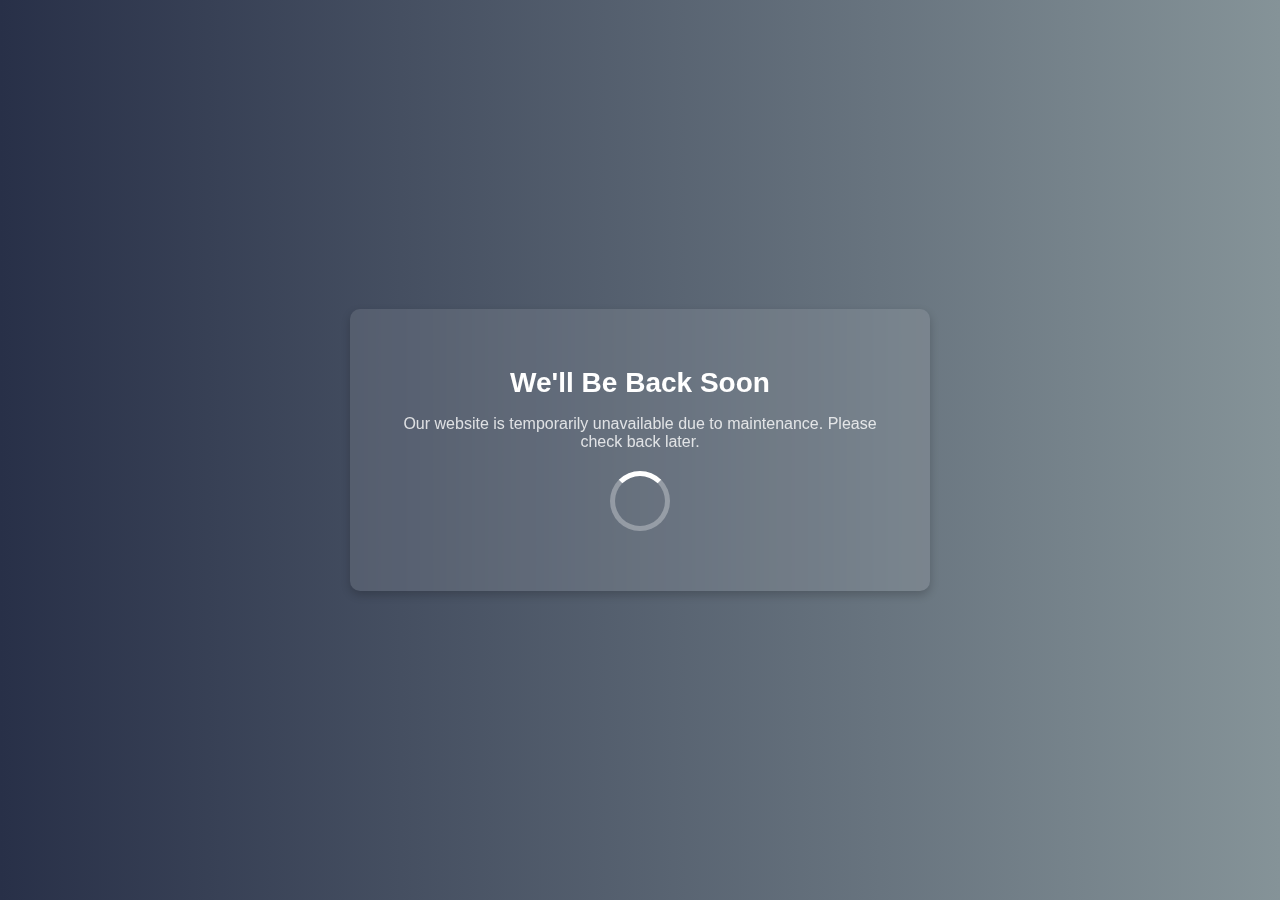
<file: Errorpage.html>
<!DOCTYPE html>
<html lang="en">
<head>
    <meta charset="UTF-8">
    <meta name="viewport" content="width=device-width, initial-scale=1.0">
    <title>We'll Be Back Soon</title>
    <style>
        body {
            font-family: "Segoe UI", Tahoma, Geneva, Verdana, sans-serif;
            display: flex;
            justify-content: center;
            align-items: center;
            height: 100vh;
            background: linear-gradient(to right, #283048, #859398);
            margin: 0;
            color: #fff;
            text-align: center;
        }
        .container {
            max-width: 500px;
            background: rgba(255, 255, 255, 0.1);
            padding: 40px;
            border-radius: 10px;
            backdrop-filter: blur(10px);
            box-shadow: 0 4px 10px rgba(0, 0, 0, 0.2);
        }
        h1 {
            font-size: 28px;
            margin-bottom: 10px;
        }
        p {
            font-size: 16px;
            opacity: 0.8;
        }
        .loader {
            width: 50px;
            height: 50px;
            border: 5px solid rgba(255, 255, 255, 0.3);
            border-top: 5px solid #fff;
            border-radius: 50%;
            animation: spin 1s linear infinite;
            margin: 20px auto;
        }
        @keyframes spin {
            0% { transform: rotate(0deg); }
            100% { transform: rotate(360deg); }
        }
    </style>
</head>
<body>
    <div class="container">
        <h1>We'll Be Back Soon</h1>
        <p>Our website is temporarily unavailable due to maintenance. Please check back later.</p>
        <div class="loader"></div>
    </div>
</body>
</html>
</file>
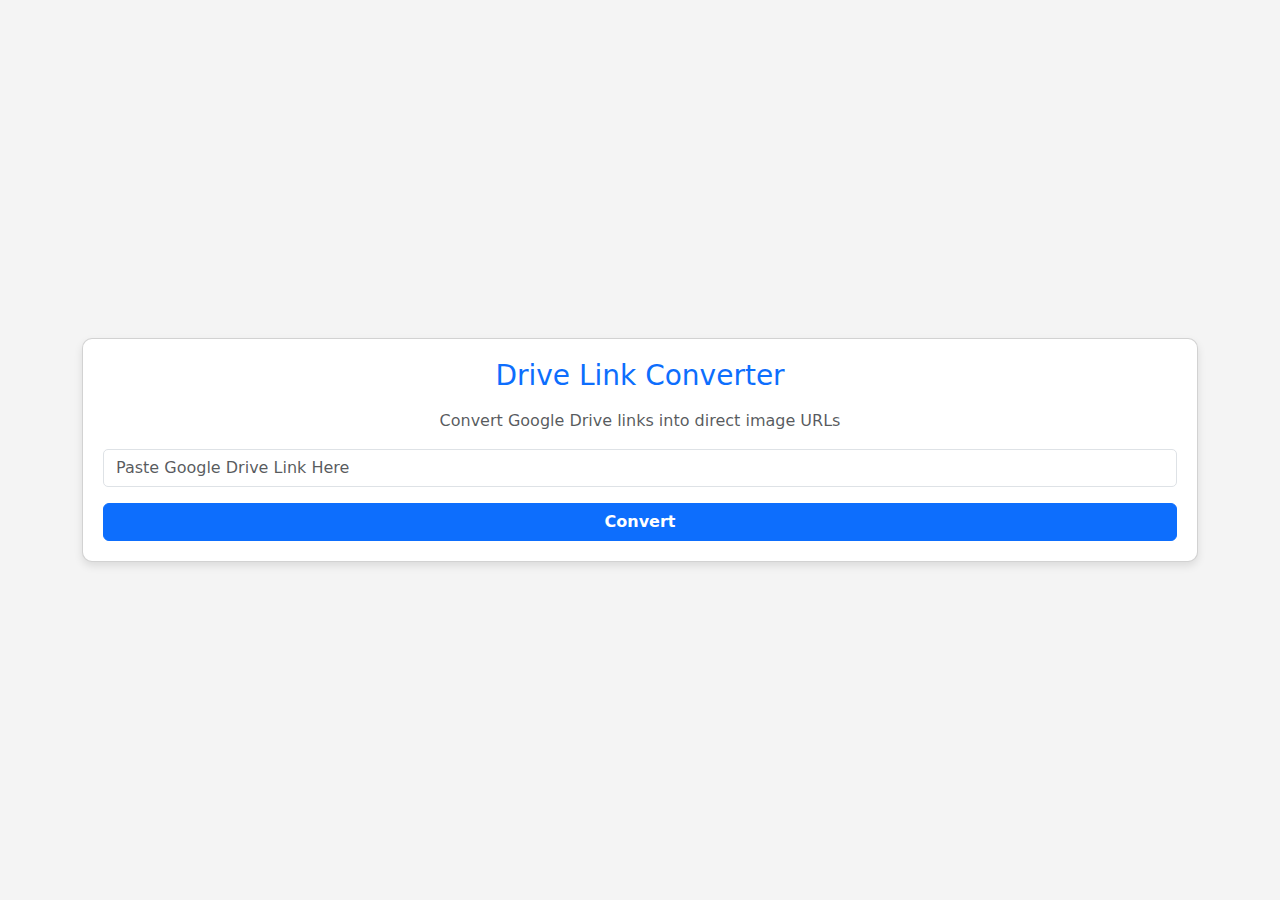
<file: imglink.html>
<!DOCTYPE html>
<html lang="en">
<head>
    <meta charset="UTF-8">
    <meta name="viewport" content="width=device-width, initial-scale=1.0">
    <title>Google Drive Link Converter</title>
    <link href="https://cdn.jsdelivr.net/npm/bootstrap@5.3.0/dist/css/bootstrap.min.css" rel="stylesheet">
    <style>
        body {
            background-color: #f4f4f4;
            display: flex;
            justify-content: center;
            align-items: center;
            height: 100vh;
        }
        .card {
            padding: 20px;
            border-radius: 10px;
            box-shadow: 0 4px 8px rgba(0, 0, 0, 0.1);
        }
        .btn-primary, .btn-success {
            width: 100%;
            font-weight: bold;
        }
        .form-control {
            border-radius: 5px;
        }
        .output {
            margin-top: 20px;
            display: none; /* Hidden by default */
        }
    </style>
</head>
<body>

    <div class="container">
        <div class="card bg-white text-center">
            <h3 class="mb-3 text-primary">Drive Link Converter</h3>
            <p class="text-muted">Convert Google Drive links into direct image URLs</p>

            <input type="text" id="driveLink" class="form-control" placeholder="Paste Google Drive Link Here">
            <button onclick="convertLink()" class="btn btn-primary mt-3">Convert</button>

            <div class="output" id="outputSection">
                <p class="mt-3"><strong>Converted Link:</strong></p>
                <input type="text" id="outputLink" class="form-control" readonly>
                <button id="copyBtn" class="btn btn-success mt-3" onclick="copyLink()">Copy Link</button>
            </div>
        </div>
    </div>

    <script>
        function convertLink() {
            let inputLink = document.getElementById("driveLink").value.trim();
            let match = inputLink.match(/[-\w]{25,}/);
            
            if (match) {
                let imageId = match[0];
                let convertedLink = `https://lh3.googleusercontent.com/d/${imageId}`;
                document.getElementById("outputLink").value = convertedLink;
                document.getElementById("outputSection").style.display = "block"; // Show output section
            } else {
                document.getElementById("outputSection").style.display = "none"; // Hide if invalid
            }
        }

        function copyLink() {
            let outputField = document.getElementById("outputLink");
            outputField.select();
            navigator.clipboard.writeText(outputField.value);
            alert("Link copied to clipboard!");
        }
    </script>

    <script src="https://cdn.jsdelivr.net/npm/bootstrap@5.3.0/dist/js/bootstrap.bundle.min.js"></script>

</body>
</html>
</file>
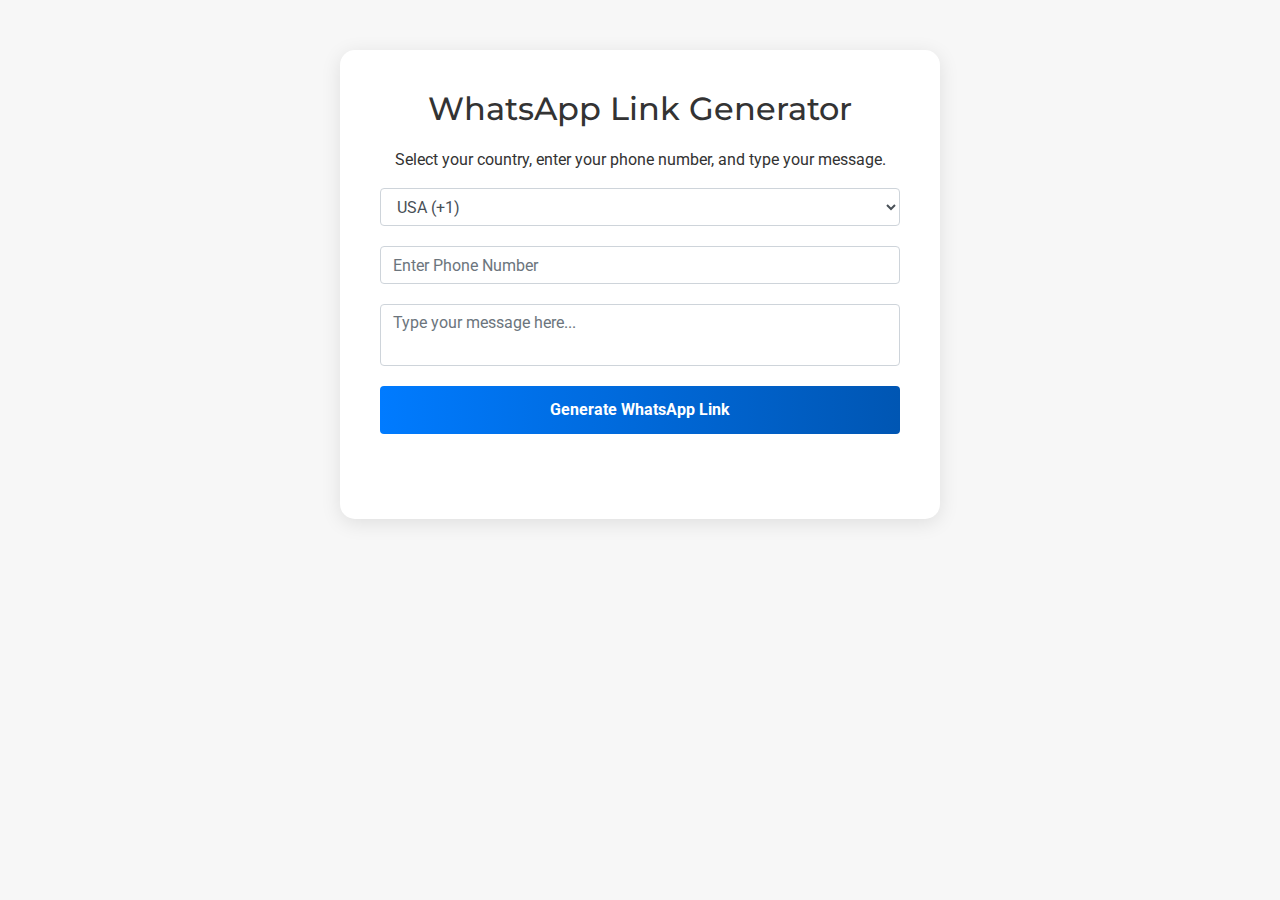
<file: walink.html>
<!DOCTYPE html>
<html lang="en">
<head>
    <meta charset="UTF-8">
    <meta name="viewport" content="width=device-width, initial-scale=1.0">
    <title>WhatsApp Link Generator</title>

    <!-- Google Fonts -->
    <link href="https://fonts.googleapis.com/css2?family=Roboto:wght@400;500;700&family=Montserrat:wght@400;500&display=swap" rel="stylesheet">

    <!-- Bootstrap CSS -->
    <link href="https://stackpath.bootstrapcdn.com/bootstrap/4.5.2/css/bootstrap.min.css" rel="stylesheet">

    <style>
        body {
            font-family: 'Roboto', sans-serif;
            background-color: #f7f7f7;
            color: #333;
            margin: 0;
            padding: 0;
        }
        .container {
            background-color: #ffffff;
            border-radius: 15px;
            box-shadow: 0 4px 20px rgba(0, 0, 0, 0.1);
            padding: 40px;
            max-width: 600px;
            margin-top: 50px;
            text-align: center;
        }
        h2 {
            font-family: 'Montserrat', sans-serif;
            font-size: 32px;
            margin-bottom: 20px;
            color: #333;
        }
        .form-group {
            margin-bottom: 20px;
        }
        select, input, textarea, button {
            border-radius: 8px;
            padding: 12px;
            border: 1px solid #ccc;
            width: 100%;
            margin-bottom: 15px;
        }
        textarea {
            resize: none;
            height: 100px;
        }
        select:focus, input:focus, textarea:focus, button:focus {
            outline: none;
            border-color: #007bff;
        }
        .btn-generate {
            background: linear-gradient(90deg, #007bff, #0056b3);
            color: white;
            border: none;
            font-weight: bold;
            transition: background-color 0.3s, transform 0.2s ease-in-out;
            padding: 12px;
        }
        .btn-generate:hover {
            background: linear-gradient(90deg, #0056b3, #004085);
            transform: translateY(-4px);
        }
        .copy-btn {
            background-color: #28a745;
            color: white;
            border: none;
            padding: 12px;
            font-weight: bold;
            cursor: pointer;
            width: 100%;
            margin-top: 10px;
            transition: background-color 0.3s;
        }
        .copy-btn:hover {
            background-color: #218838;
        }
        .output-container {
            margin-top: 30px;
        }
        .output-container input {
            width: 80%;
            max-width: 350px;
            margin: 10px 0;
        }
        .output-container button {
            margin-top: 10px;
        }
    </style>
</head>
<body>

    <div class="container">
        <h2>WhatsApp Link Generator</h2>
        <p>Select your country, enter your phone number, and type your message.</p>

        <!-- Country selection dropdown -->
        <div class="form-group">
            <select id="countryCode" class="form-control">
                <option value="+1">USA (+1)</option>
                <option value="+91">India (+91)</option>
                <option value="+44">UK (+44)</option>
                <option value="+61">Australia (+61)</option>
                <option value="+1">Canada (+1)</option>
            </select>
        </div>

        <!-- Phone number input -->
        <div class="form-group">
            <input type="text" id="phoneNumber" class="form-control" placeholder="Enter Phone Number" />
        </div>

        <!-- Message input -->
        <div class="form-group">
            <textarea id="message" class="form-control" placeholder="Type your message here..."></textarea>
        </div>

        <!-- Generate button -->
        <button onclick="generateLink()" class="btn btn-generate">Generate WhatsApp Link</button>

        <!-- Output Section -->
        <div id="output" class="output-container"></div>
    </div>

    <script>
        function generateLink() {
            const countryCode = document.getElementById("countryCode").value; 
            const phoneNumber = document.getElementById("phoneNumber").value.trim();
            const message = document.getElementById("message").value.trim();

            // Validate phone number
            if (phoneNumber) {
                // Encode the message for URL
                const encodedMessage = encodeURIComponent(message);
                
                // Create WhatsApp URL
                const whatsappLink = `https://wa.me/${countryCode}${phoneNumber}${message ? '?text=' + encodedMessage : ''}`;
                
                // Display the WhatsApp link
                document.getElementById("output").innerHTML = `
                    <p><strong>Click below to open WhatsApp:</strong></p>
                    <a href="${whatsappLink}" target="_blank" class="btn btn-success">Open WhatsApp</a>
                    <div class="form-group">
                        <p>Link:</p>
                        <input type="text" id="whatsappLink" class="form-control" value="${whatsappLink}" readonly>
                    </div>
                    <button class="copy-btn" onclick="copyToClipboard()">Copy Link</button>
                `;
            } else {
                document.getElementById("output").innerHTML = "<p style='color: red;'>Please enter a valid phone number.</p>";
            }
        }

        function copyToClipboard() {
            const copyText = document.getElementById("whatsappLink");
            copyText.select();
            copyText.setSelectionRange(0, 99999); // For mobile devices
            document.execCommand("copy");
            alert("WhatsApp link copied!");
        }
    </script>

    <!-- Bootstrap JS and dependencies -->
    <script src="https://code.jquery.com/jquery-3.5.1.slim.min.js"></script>
    <script src="https://cdn.jsdelivr.net/npm/@popperjs/core@2.9.1/dist/umd/popper.min.js"></script>
    <script src="https://stackpath.bootstrapcdn.com/bootstrap/4.5.2/js/bootstrap.min.js"></script>

</body>
</html>
</file>
